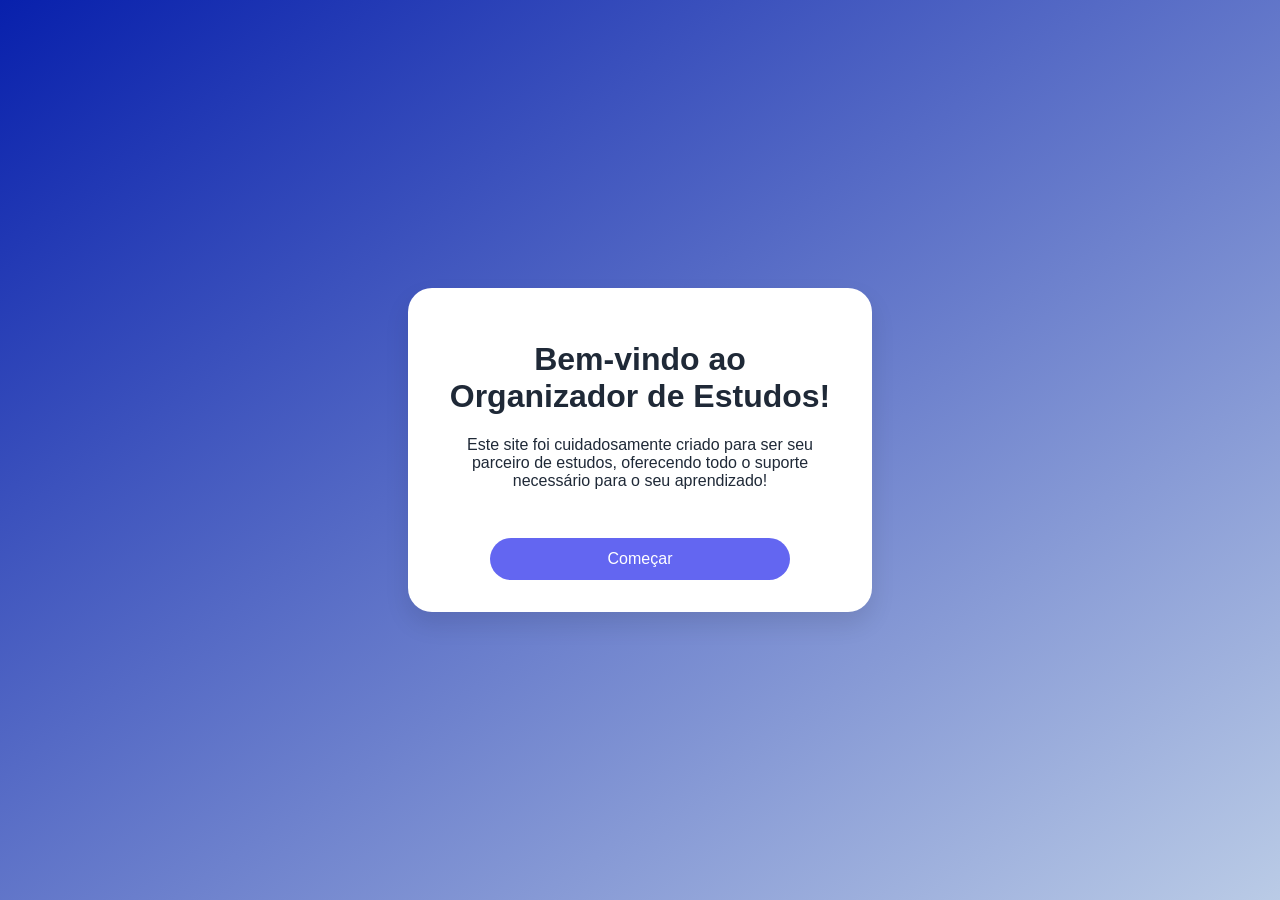
<file: index.html>
<!DOCTYPE html>
<html lang="pt-BR">
<head>
  <meta charset="UTF-8" />
  <meta name="viewport" content="width=device-width, initial-scale=1.0"/>
  <title>Organizador de Estudos</title>
  <link rel="stylesheet" href="style.css" />
</head>
<body>
  <div class="container">
    <h1>Bem-vindo ao Organizador de Estudos!</h1>
    <p>
      Este site foi cuidadosamente criado para ser seu parceiro de estudos, oferecendo todo o suporte necessário para o seu aprendizado!
    </p>
    <button onclick="window.location.href='cadastro.html'">Começar</button>
  </div>
</body>
</html>
</file>
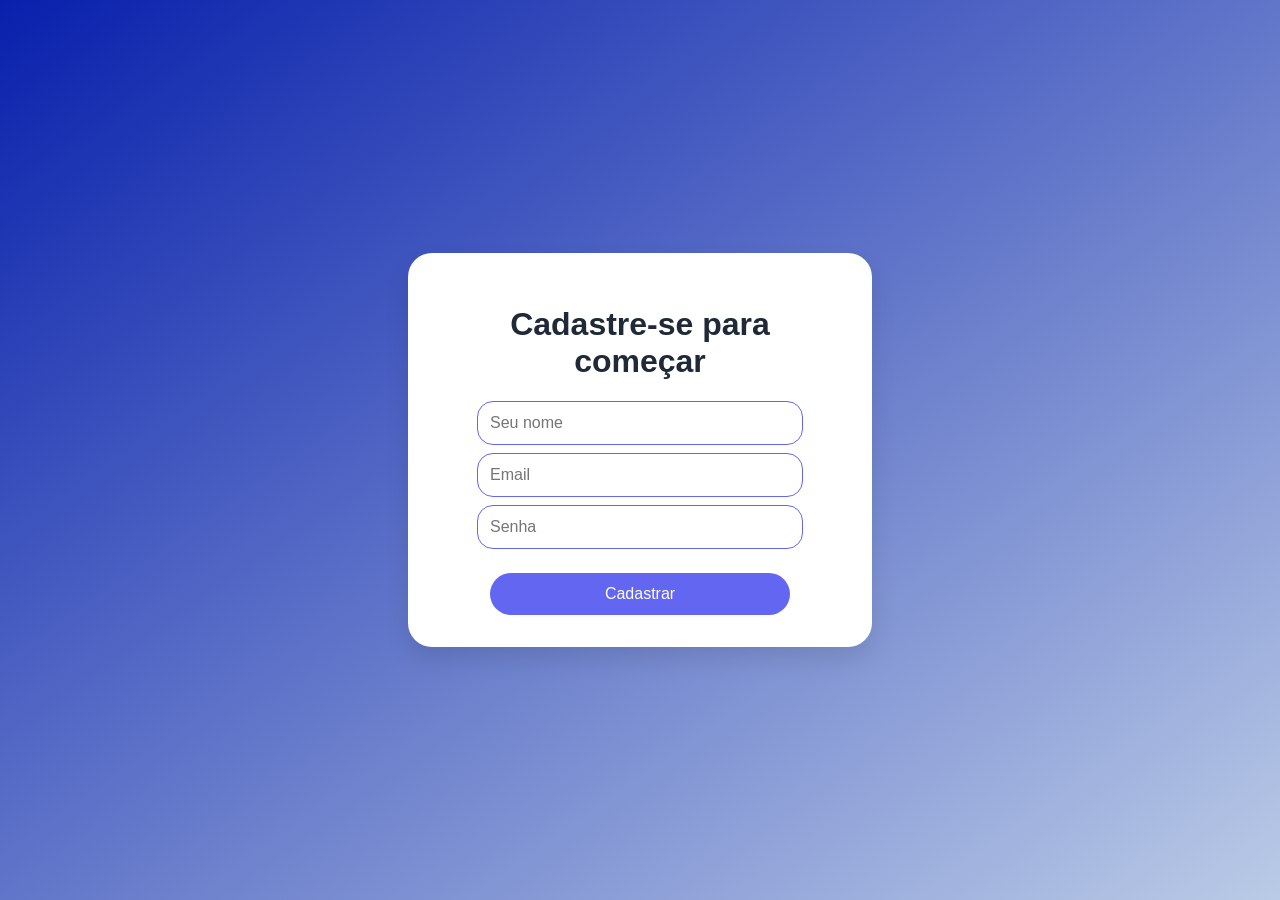
<file: cadastro.html>
<!DOCTYPE html>
<html lang="pt-BR">
<head>
  <meta charset="UTF-8" />
  <meta name="viewport" content="width=device-width, initial-scale=1.0"/>
  <title>Cadastro</title>
  <link rel="stylesheet" href="style.css" />
</head>
<body>
  <div class="container">
    <h1>Cadastre-se para começar</h1>
    <form id="cadastroForm">
      <input type="text" id="nome" placeholder="Seu nome" required />
      <input type="email" id="email" placeholder="Email" required />
      <input type="password" id="senha" placeholder="Senha" required />
      <button type="submit">Cadastrar</button>
    </form>
  </div>
  <script src="js/cadastro.js"></script>
</body>
</html>
</file>
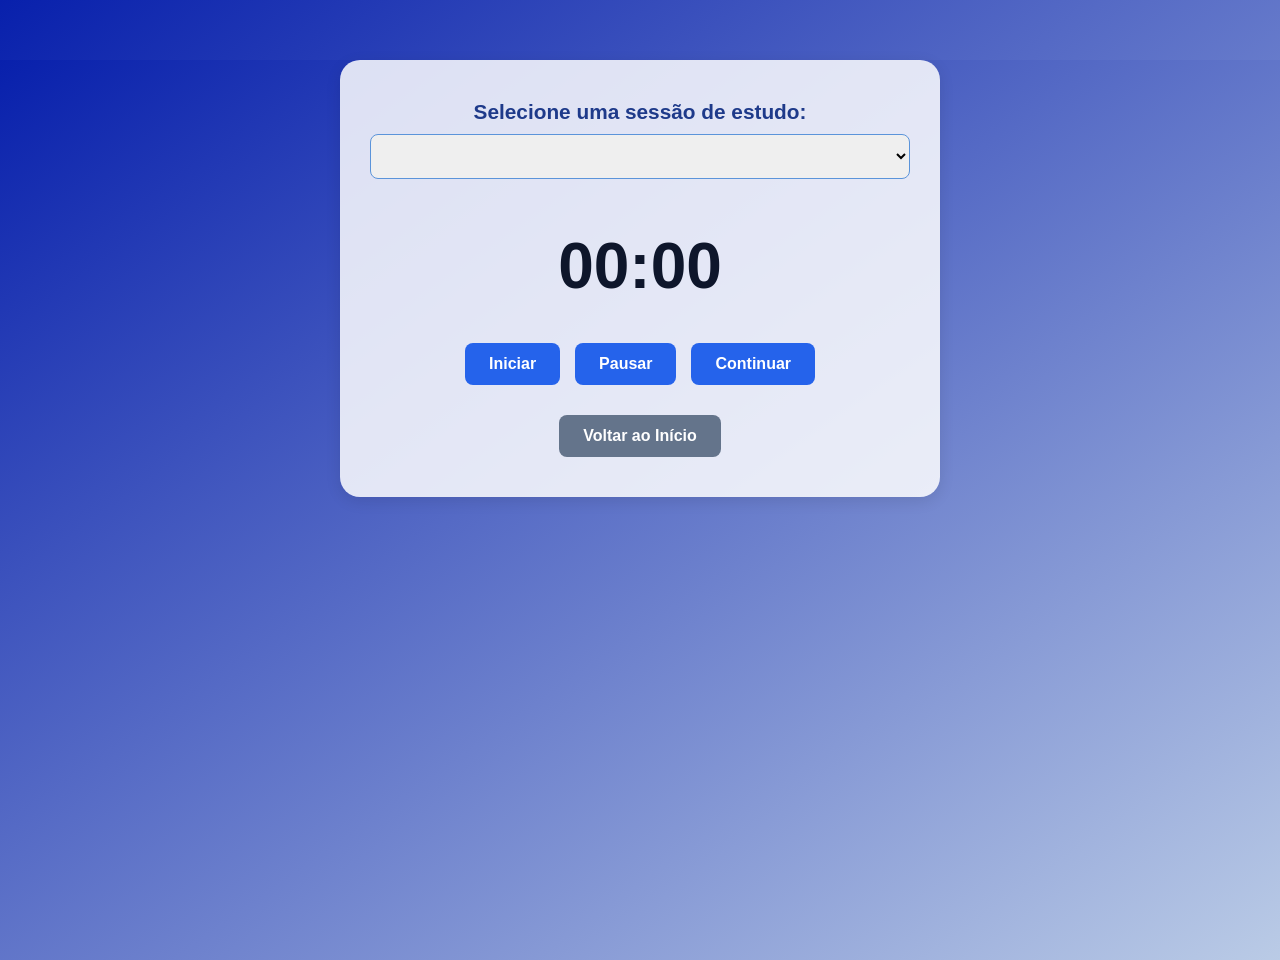
<file: estudocronometro.html>
<!DOCTYPE html>
<html lang="pt-BR">

<head>
  <meta charset="UTF-8" />
  <meta name="viewport" content="width=device-width, initial-scale=1.0" />
  <title>Estudar Agora</title>
  <link rel="stylesheet" href="css/estilo.css" />
</head>

<body>
  <div class="estudo-container">
    <div class="label-sessao">Selecione uma sessão de estudo:</div>
    <select id="selectSessao"></select>
    <div id="cronometroDisplay">00:00</div>
    <div class="botoes-cronometro">
      <button id="btnIniciar" class="crono-btn">Iniciar</button>
      <button id="btnPausar" class="crono-btn" disabled>Pausar</button>
      <button id="btnContinuar" class="crono-btn" disabled>Continuar</button>
    </div>
    <button id="btnVoltar" class="crono-btn">Voltar ao Início</button>
  </div>
  </div>
  </div>
  <script src="js/cronometro.js"></script>
</body>

</html>
</file>
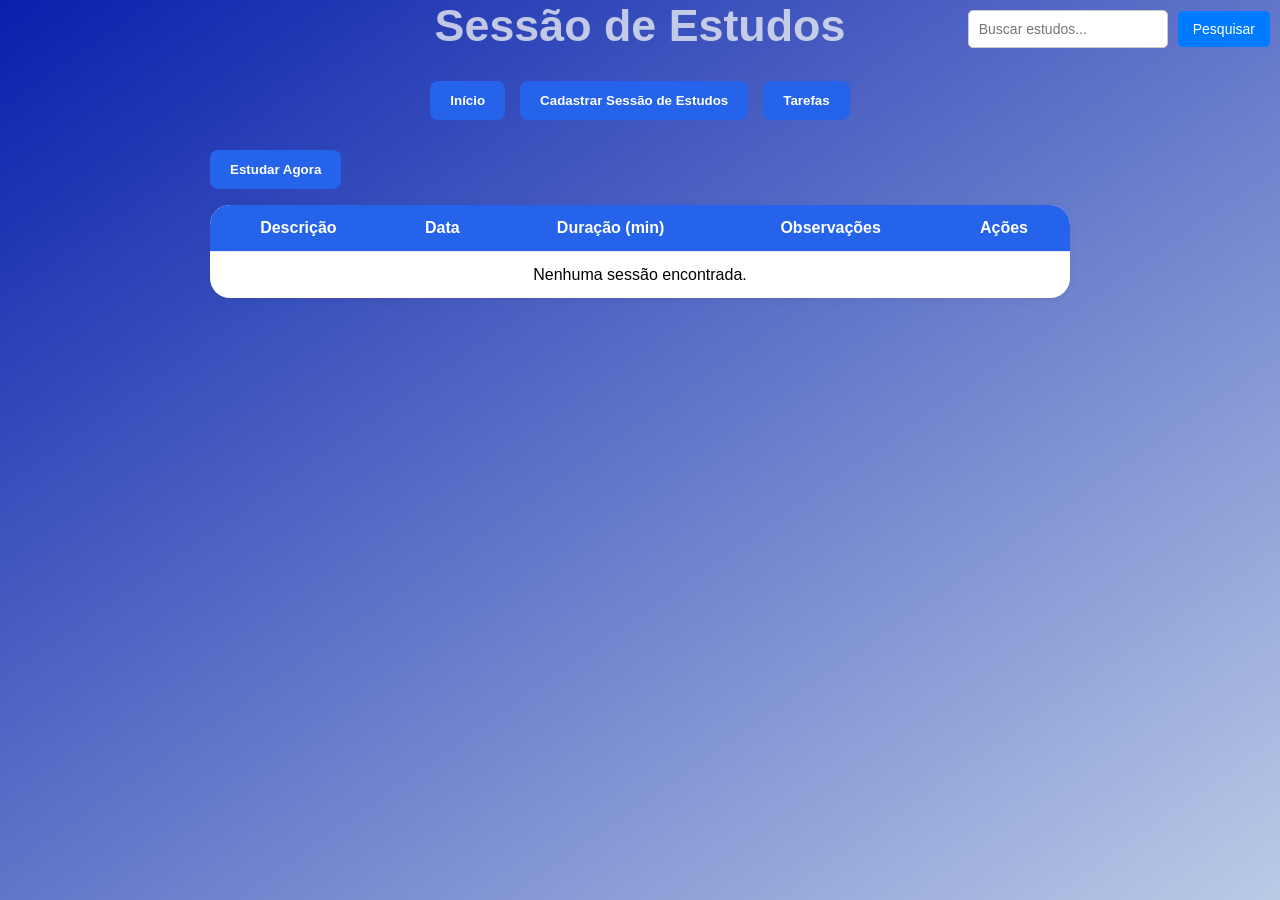
<file: estudos.html>
<!DOCTYPE html>
<html lang="pt-BR">
<head>
  <meta charset="UTF-8" />
  <meta name="viewport" content="width=device-width, initial-scale=1" />
  <title>Sessão de Estudos</title>
  <link rel="stylesheet" href="css/estilo.css" />
</head>
<body>
  <div class="container">
    <h1 class="titulo-pagina">Sessão de Estudos</h1>

    <div class="topbar-opcoes">
      <button class="btn-opcao" onclick="window.location.href='inicio.html'">Início</button>
      <button class="btn-opcao" id="btnCadastrarEstudo">Cadastrar Sessão de Estudos</button>
      <button class="btn-opcao" onclick="window.location.href='tarefas.html'">Tarefas</button>
    </div>

    <!-- Formulário de cadastro -->
    <div id="formularioContainer" class="oculto">
      <form id="formEstudo">
        <input type="text" id="descricaoEstudo" placeholder="Descrição da sessão" required />
        <input type="date" id="dataEstudo" required />
        <input type="number" id="duracaoEstudo" placeholder="Duração em minutos" min="1" required />
        <textarea id="observacoesEstudo" placeholder="Observações (opcional)"></textarea>
        <button type="submit">Salvar</button>
      </form>
    </div>

    <!-- Campo de pesquisa -->
    <div class="pesquisa-container">
      <input type="text" id="searchInputEstudo" placeholder="Buscar estudos..." class="pesquisa-input" />
      <button id="searchBtnEstudo" class="pesquisa-btn">Pesquisar</button>
    </div>

    <div style="margin: 1rem 0;">
  <button class="btn-opcao" onclick="window.location.href='estudocronometro.html'">Estudar Agora</button>
</div>


    <!-- Tabela de Estudos -->
    <table class="tabela-tarefas" id="tabelaEstudos">
      <thead>
        <tr>
          <th>Descrição</th>
          <th>Data</th>
          <th>Duração (min)</th>
          <th>Observações</th>
          <th>Ações</th>
        </tr>
      </thead>
      <tbody></tbody>
    </table>
  </div>

  <script src="js/estudos.js"></script>
</body>
</html>
</file>
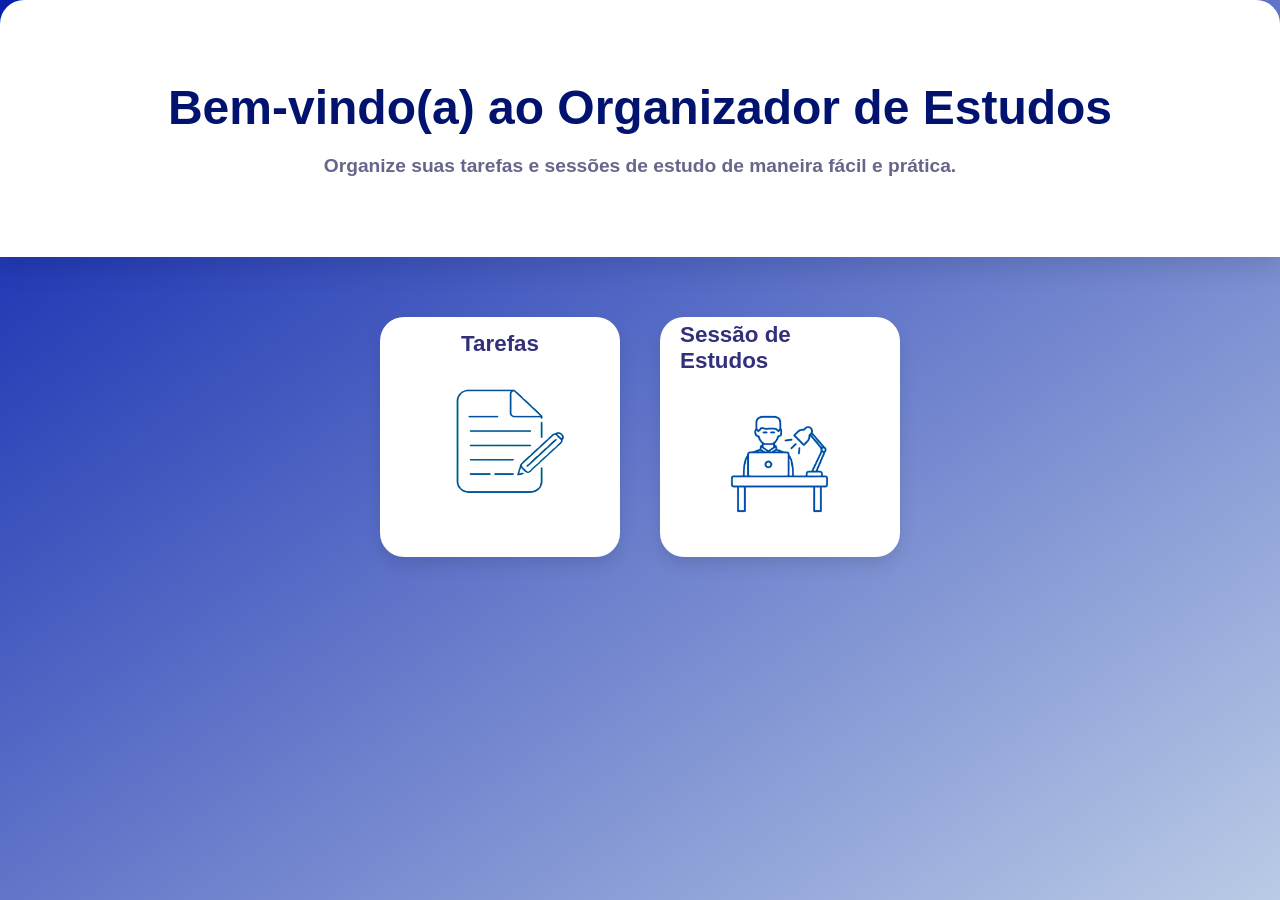
<file: inicio.html>
<!DOCTYPE html>
<html lang="pt-BR">
<head>
  <meta charset="UTF-8" />
  <meta name="viewport" content="width=device-width, initial-scale=1.0"/>
  <title>Início</title>
  <link rel="stylesheet" href="css/inicio.css" />
</head>
<body>

  <section class="bem-vindo">
    <h1>Bem-vindo(a) ao Organizador de Estudos</h1>
    <p>Organize suas tarefas e sessões de estudo de maneira fácil e prática.</p>
  </section>

  <section class="opcoes">
  <div class="opcao">
    <a href="tarefas.html" class="botao">
      <span>Tarefas</span>
      <img src="imagem/imgtarefas.png" alt="Ícone de Tarefas" />
    </a>
  </div>
  <div class="opcao">
    <a href="estudos.html" class="botao">
      <span>Sessão de Estudos</span>
      <img src="imagem/imgestudos.png" alt="Ícone de Estudos" />
    </a>
  </div>
</section>
</body>
</html>
</file>
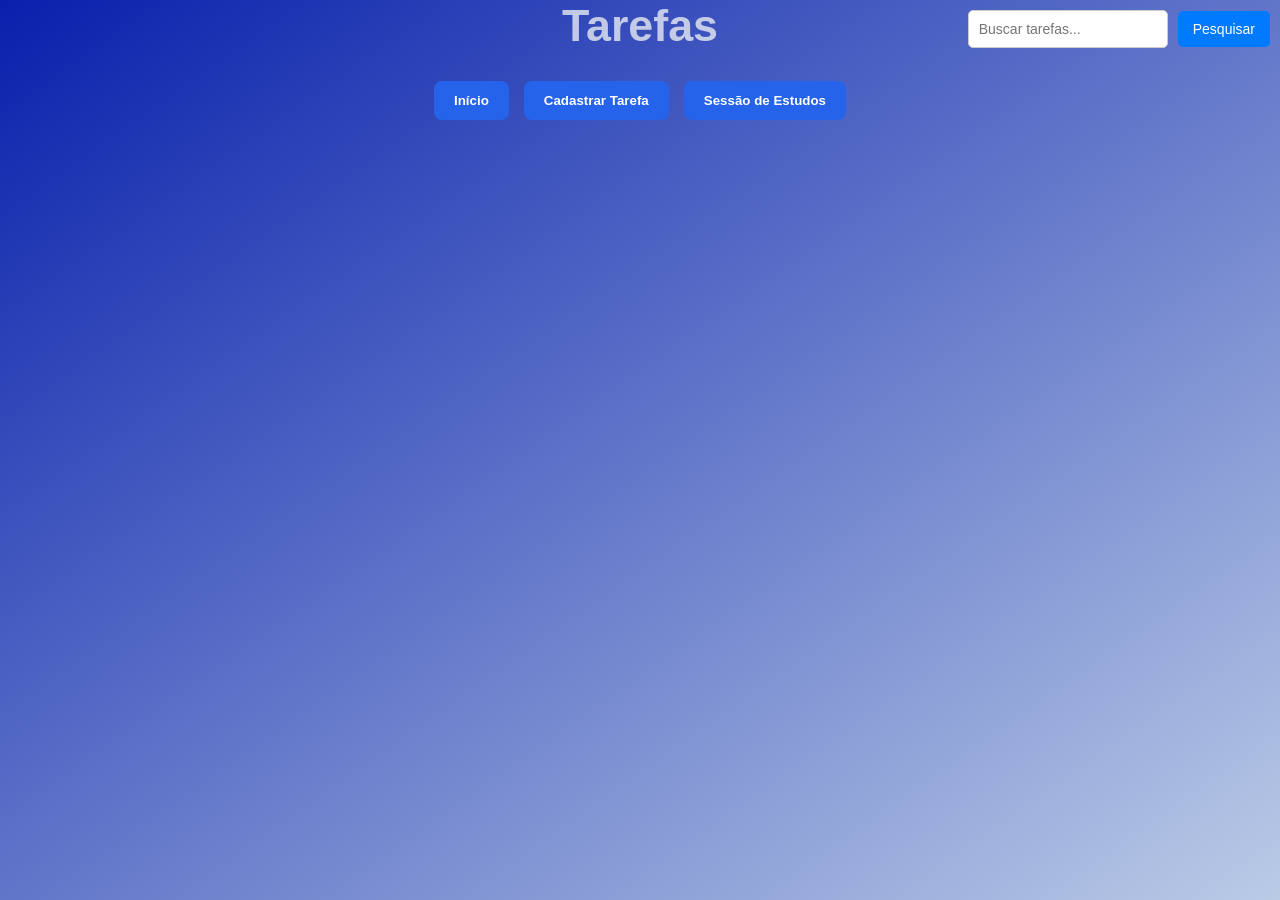
<file: tarefas.html>
<!DOCTYPE html>
<html lang="pt-BR">
<head>
  <meta charset="UTF-8" />
  <meta name="viewport" content="width=device-width, initial-scale=1" />
  <title>Tarefas</title>
  <link rel="stylesheet" href="css/estilo.css" />
</head>
<body>
  <div class="container">
    <h1 class="titulo-pagina">Tarefas</h1>

    <!-- Botões superiores -->
    <div class="topbar-opcoes">
      <button class="btn-opcao" onclick="window.location.href='inicio.html'">Início</button>
      <button class="btn-opcao" id="btnCadastrarTarefa">Cadastrar Tarefa</button>
      <button class="btn-opcao" onclick="window.location.href='estudos.html'">Sessão de Estudos</button>
    </div>

    <!-- Campo de pesquisa -->
    <div class="pesquisa-container">
      <input type="text" id="searchInput" placeholder="Buscar tarefas..." class="pesquisa-input" />
      <button id="searchBtn" class="pesquisa-btn">Pesquisar</button>
    </div>

    <!-- Formulário de cadastro -->
    <div id="formularioContainer" class="oculto">
      <form id="formTarefa">
        <input type="text" id="descricao" placeholder="Descrição da tarefa" required />
        <input type="date" id="data" required />
        <input type="text" id="materia" placeholder="Matéria" required />
        <select id="status" required>
          <option value="" disabled selected>Selecione o status</option>
          <option value="Pendente">Pendente</option>
          <option value="Em Andamento">Em Andamento</option>
          <option value="Concluída">Concluída</option>
        </select>
        <button type="submit">Salvar</button>
      </form>
    </div>
    

    <!-- Tabela de tarefas -->
    <table class="tabela-tarefas oculto" id="tabelaTarefas">
      <thead>
        <tr>
          <th>Descrição</th>
          <th>Data</th>
          <th>Matéria</th>
          <th>Status</th>
          <th>Ações</th>
        </tr>
      </thead>
      <tbody></tbody>
    </table>
  </div>

  <!-- Script -->
  <script src="js/tarefas.js"></script>
</body>
</html>
</file>
<file: style.css>
body {
  margin: 0;
  padding: 0;
  font-family: 'Segoe UI', Tahoma, Geneva, Verdana, sans-serif;
  background: linear-gradient(to bottom right, #0820ac, #bacbe6);
  display: flex;
  flex-direction: column;
  align-items: center;
  justify-content: center;
  min-height: 100vh;
  color: #1f2937;
}

.container {
  background: white;
  padding: 2rem;
  border-radius: 1.5rem;
  box-shadow: 0 0.75rem 1.5rem rgba(0, 0, 0, 0.1);
  text-align: center;
  max-width: 400px;
}

h1 {
  font-size: 2rem;
  color: #1f2937;
}

p {
  font-size: 1rem;
  margin: 1rem 0 2rem;
}

form input {
  display: block;
  margin: 0.5rem auto;
  padding: 0.75rem;
  width: 100%;
  max-width: 300px;
  border: 1px solid #6366f1;
  border-radius: 1rem;
  font-size: 1rem;
  color: #1f2937;
}

form input:focus {
  outline: none;
  border-color: #2563eb;
  box-shadow: 0 0 8px #2563eb;
}

form button, .container button, .botoes button {
  margin-top: 1rem;
  padding: 0.75rem;
  width: 100%;
  max-width: 300px;
  background-color: #6366f1;
  color: white;
  border: none;
  border-radius: 1.5rem;
  font-size: 1rem;
  cursor: pointer;
  transition: background-color 0.3s ease;
}

form button:hover, .container button:hover, .botoes button:hover {
  background-color: #2563eb;
}

.botoes {
  display: flex;
  gap: 1rem;
  flex-wrap: wrap;
  justify-content: center;
  margin-top: 2rem;
}

.botoes button {
  background-color: #6366f1;
  border-radius: 1.5rem;
  min-width: 150px;
  font-size: 1.1rem;
}

.botoes button:hover {
  background-color: #2563eb;
}
</file>
<file: css/estilo.css>
/* configurações do site inteiro */
* {
  margin: 0;
  padding: 0;
  box-sizing: border-box;
}

body, html {
  margin: 0;
  padding: 0;
  min-height: 100vh;
  font-family: 'Segoe UI', Tahoma, Geneva, Verdana, sans-serif;
  background: linear-gradient(to bottom right, #0820ac, #bacbe6);
}

.container {
  max-width: 900px;
  margin: 0 auto;
  padding: 0 20px;
}

/* Título */
.titulo-pagina {
  text-align: center;
  font-size: 2.8rem;
  color: #e5e9f1ce;
  margin-bottom: 30px;
}

/* Botões do topo */
.topbar-opcoes {
  display: flex;
  justify-content: center;
  flex-wrap: wrap;
  gap: 15px;
  margin-bottom: 30px;
}

.btn-opcao {
  padding: 12px 20px;
  border: none;
  border-radius: 8px;
  background-color: #2563eb;
  color: #fff;
  font-weight: bold;
  font-family: 'Segoe UI', Tahoma, Geneva, Verdana, sans-serif;
  text-decoration: none;
  cursor: pointer;
  transition: background-color 0.3s ease;
}

.btn-opcao:hover {
  background-color: #133e9a;
}

/* Formulário */
#formularioContainer {
  background-color: #fff;
  padding: 30px;
  margin: 0 auto 40px auto;
  max-width: 600px;
  border-radius: 12px;
  box-shadow: 0 4px 12px rgba(0, 0, 0, 0.08);
}

#formularioContainer input,
#formularioContainer select,
#formularioContainer textarea {
  width: 100%;
  padding: 12px;
  margin-bottom: 20px;
  border: 1px solid #cbd5e1;
  border-radius: 8px;
  font-size: 1rem;
  resize: vertical;
}

#formularioContainer button {
  width: 100%;
  padding: 12px 20px;
  background-color: #2563eb;
  color: #fff;
  font-size: 1rem;
  font-weight: 600;
  border: none;
  border-radius: 8px;
  cursor: pointer;
  transition: background-color 0.3s ease;
}

#formularioContainer button:hover {
  background-color: #1d4ed8;
}

/* Tabela */
.tabela-tarefas {
  width: 100%;
  border-collapse: collapse;
  background-color: #fff;
  box-shadow: 0 2px 10px rgba(0, 0, 0, 0.05);
  border-radius: 20px;
  overflow: hidden;
}

.tabela-tarefas th,
.tabela-tarefas td {
  padding: 14px 18px;
  text-align: center;
  font-size: 1rem;
  border-bottom: 1px solid #e2e8f0;
  vertical-align: middle;
}

.tabela-tarefas th {
  background-color: #2563eb;
  color: #fff;
  font-weight: 700;
}

.tabela-tarefas tr:last-child td {
  border-bottom: none;
}

.tabela-tarefas td.botoes-acoes {
  min-width: 160px;
}

.botoes-acoes {
  display: flex;
  justify-content: center;
  gap: 8px;
  flex-wrap: nowrap;
}

/* Botões da tabela */
.acao-btn {
  padding: 10px 16px;
  font-size: 0.9rem;
  font-weight: 600;
  border: none;
  border-radius: 8px;
  cursor: pointer;
  transition: background-color 0.3s ease;
  color: #fff;
}

.editar-btn {
  background-color: #105cff9e;
}

.editar-btn:hover {
  background-color: #0638a5;
}

.excluir-btn {
  background-color: #02246dba;
}

.excluir-btn:hover {
  background-color: #02246d;
}


.oculto {
  display: none;
}

/*  pesquisa */
.pesquisa-container {
  position: absolute;
  top: 10px;
  right: 10px;
  display: flex;
  align-items: center;
}

.pesquisa-input {
  width: 200px;
  padding: 10px;
  font-size: 14px;
  margin-right: 10px;
  border: 1px solid #ccc;
  border-radius: 5px;
}

.pesquisa-btn {
  padding: 10px 15px;
  font-size: 14px;
  background-color: #007bff;
  color: #fff;
  border: none;
  border-radius: 5px;
  cursor: pointer;
}

.pesquisa-btn:hover {
  background-color: #0056b3;
}

.destaque {
  background-color: #5084f33c;
  font-weight: bold;
  border-radius: 4px;
  padding: 2px;
}

/*  página de estudo */
.estudo-container {
  max-width: 600px;
  margin: 60px auto;
  padding: 40px 30px;
  background-color: #ffffffd8;
  border-radius: 20px;
  box-shadow: 0 4px 15px rgba(0, 0, 0, 0.1);
  text-align: center;
}

/*  titulo no cronometro*/
.label-sessao {
  font-size: 1.3rem;
  font-weight: bold;
  color: #1e3a8a;
  margin-bottom: 10px;
}

/* seletor de estudos */
#selectSessao {
  width: 100%;
  padding: 12px;
  margin-bottom: 30px;
  border: 1px solid #5b94da;
  border-radius: 8px;
  font-size: 1rem;
}

/* Numeros do cronômetro */
#cronometroDisplay {
  font-size: 4rem;
  font-weight: bold;
  color: #0e162b;
  margin: 20px 0 40px 0;
}

/* Botões do cronômetro */
.botoes-cronometro {
  display: flex;
  justify-content: center;
  flex-wrap: wrap;
  gap: 15px;
}

.crono-btn {
  padding: 12px 24px;
  border: none;
  border-radius: 8px;
  background-color: #2563eb;
  color: #fff;
  font-weight: bold;
  font-size: 1rem;
  cursor: pointer;
  transition: background-color 0.3s ease;
}

.crono-btn:hover {
  background-color: #1e40af;
}


#btnVoltar {
  margin-top: 30px;
  background-color: #64748b;
}

#btnVoltar:hover {
  background-color: #475569;
}



@media (max-width: 768px) {
  .titulo-pagina {
    font-size: 2rem;
    margin-bottom: 20px;
  }

  .topbar-opcoes {
    flex-direction: column;
    gap: 10px;
  }

  .btn-opcao {
    font-size: 0.9rem;
    padding: 10px 16px;
  }

  #formularioContainer {
    padding: 20px;
  }

  .tabela-tarefas th,
  .tabela-tarefas td {
    font-size: 0.9rem;
    padding: 12px 14px;
  }

  .botoes-acoes {
    flex-direction: column;
    gap: 6px;
  }
}
</file>
<file: css/inicio.css>
/* Reset básico */
* {
  margin: 0;
  padding: 0;
  box-sizing: border-box;
}

body {
  font-family: 'Segoe UI', Tahoma, Geneva, Verdana, sans-serif;
  background: linear-gradient(to bottom right, #0820ac, #bacbe6);
  color: #1f2937;
  min-height: 100vh;
}

/*  boas-vindas */
.bem-vindo {
  background-color: white;
  color: white;
  padding: 80px 20px;
  text-align: center;
  border-radius: 1.5rem 1.5rem 0 0;
  box-shadow: 0 0.75rem 1.5rem rgba(0,0,0,0.1);
}

.bem-vindo h1 {
  font-size: 3rem;
  margin-bottom: 20px;
  color: #01126f;
}

.bem-vindo p {
  font-size: 1.2rem;
  font-weight: bolder;
  color: #1c1d51ad;
  
}

/*  botoes de estudo e tarefas */
.opcoes {
  display: flex;
  flex-direction: column;
  align-items: center;
  justify-content: center;
  gap: 40px;
  padding: 60px 20px;
}

.botao {
  display: flex;
  flex-direction: column;
  align-items: center;
  justify-content: center;
  gap: 16px;
  width: 240px;
  height: 240px;
  background-color: white;
  border: none;
  border-radius: 1.5rem; 
  box-shadow: 0 0.5rem 1rem rgba(0,0,0,0.1);
  text-decoration: none;
  color: #1f2937;
  font-size: 1.3rem;
  font-weight: 600;
  padding: 20px;
  transition: transform 0.3s ease, background-color 0.3s ease;
  cursor: pointer;
}

.botao:hover {
  transform: scale(1.05);
  background-color: #e0e7ff;
}

.botao span {
  font-size: 1.4rem;
  color: #1a166be3;
  font-weight: bold;
}

.botao img {
  width: 170px;
  height: 170px;
}



@media (min-width: 768px) {
  .opcoes {
    flex-direction: row;
  }
}
</file>
